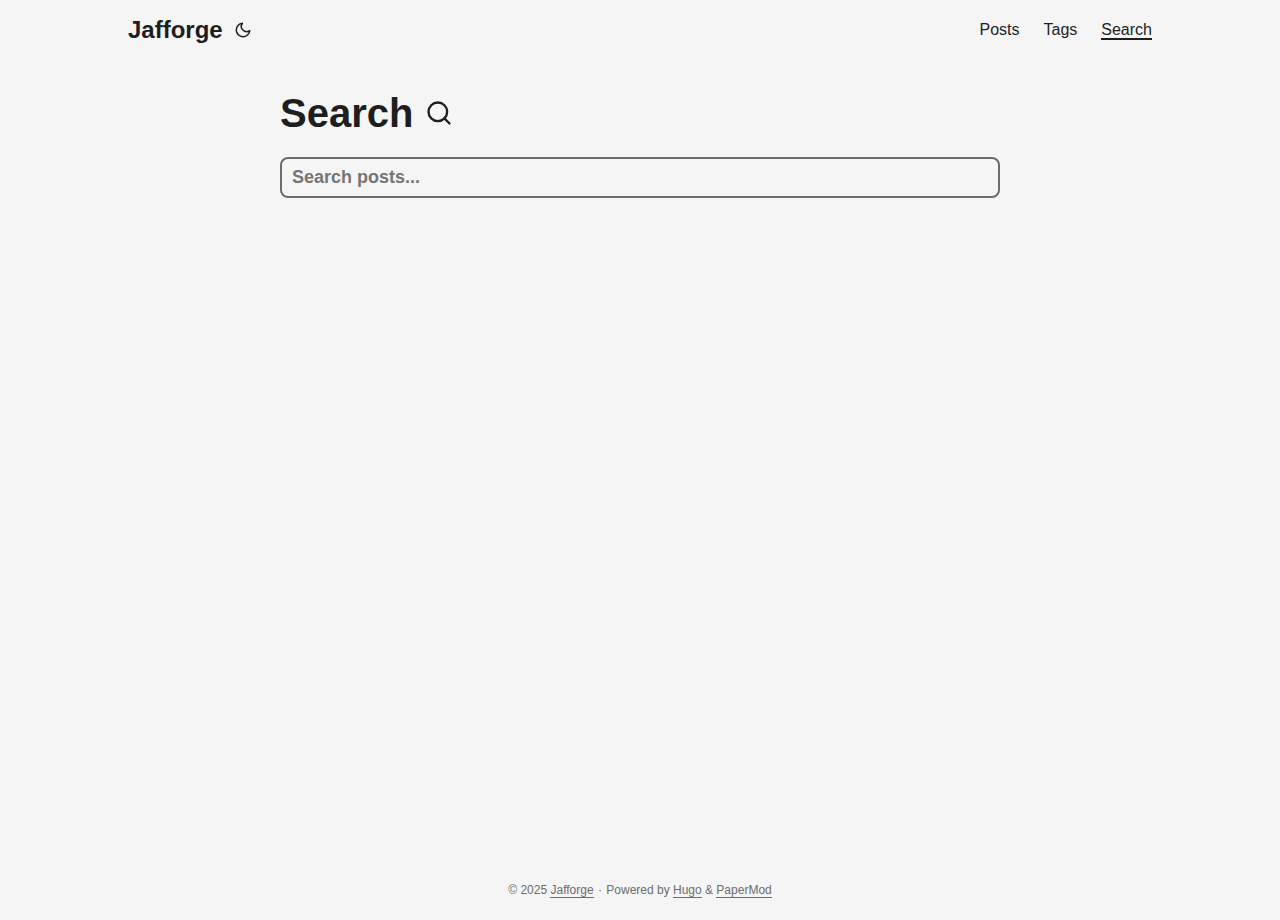
<file: search/index.html>
<!doctype html><html lang=en dir=auto><head><meta charset=utf-8><meta http-equiv=X-UA-Compatible content="IE=edge"><meta name=viewport content="width=device-width,initial-scale=1,shrink-to-fit=no"><meta name=robots content="index, follow"><title>Search | Jafforge</title>
<meta name=keywords content><meta name=description content="search"><meta name=author content><link rel=canonical href=https://jafforge.com/search/><link crossorigin=anonymous href=/assets/css/stylesheet.cec1366cbf1bd4728bfec253ed61f6a24e7956a151c6787908e7c1fea14f9be8.css integrity="sha256-zsE2bL8b1HKL/sJT7WH2ok55VqFRxnh5COfB/qFPm+g=" rel="preload stylesheet" as=style><link crossorigin=anonymous rel=preload as=fetch href=../index.json><script defer crossorigin=anonymous src=/assets/js/search.1ddcc3666d4452cf168d03d8d83b5c4c985c3c826f4c5124d7bcbe08880bb4e4.js integrity="sha256-HdzDZm1EUs8WjQPY2DtcTJhcPIJvTFEk17y+CIgLtOQ="></script><link rel=icon href=https://jafforge.com/favicon.ico><link rel=icon type=image/png sizes=16x16 href=https://jafforge.com/favicon-16x16.png><link rel=icon type=image/png sizes=32x32 href=https://jafforge.com/favicon-32x32.png><link rel=apple-touch-icon href=https://jafforge.com/apple-touch-icon.png><link rel=mask-icon href=https://jafforge.com/safari-pinned-tab.svg><meta name=theme-color content="#2e2e33"><meta name=msapplication-TileColor content="#2e2e33"><link rel=alternate hreflang=en href=https://jafforge.com/search/><noscript><style>#theme-toggle,.top-link{display:none}</style><style>@media(prefers-color-scheme:dark){:root{--theme:rgb(29, 30, 32);--entry:rgb(46, 46, 51);--primary:rgb(218, 218, 219);--secondary:rgb(155, 156, 157);--tertiary:rgb(65, 66, 68);--content:rgb(196, 196, 197);--code-block-bg:rgb(46, 46, 51);--code-bg:rgb(55, 56, 62);--border:rgb(51, 51, 51)}.list{background:var(--theme)}.list:not(.dark)::-webkit-scrollbar-track{background:0 0}.list:not(.dark)::-webkit-scrollbar-thumb{border-color:var(--theme)}}</style></noscript><meta property="og:url" content="https://jafforge.com/search/"><meta property="og:site_name" content="Jafforge"><meta property="og:title" content="Search"><meta property="og:description" content="search"><meta property="og:locale" content="en-us"><meta property="og:type" content="article"><meta name=twitter:card content="summary"><meta name=twitter:title content="Search"><meta name=twitter:description content="search"><script type=application/ld+json>{"@context":"https://schema.org","@type":"BreadcrumbList","itemListElement":[{"@type":"ListItem","position":1,"name":"Search","item":"https://jafforge.com/search/"}]}</script><script type=application/ld+json>{"@context":"https://schema.org","@type":"BlogPosting","headline":"Search","name":"Search","description":"search","keywords":[],"articleBody":"","wordCount":"0","inLanguage":"en","datePublished":"0001-01-01T00:00:00Z","dateModified":"0001-01-01T00:00:00Z","mainEntityOfPage":{"@type":"WebPage","@id":"https://jafforge.com/search/"},"publisher":{"@type":"Organization","name":"Jafforge","logo":{"@type":"ImageObject","url":"https://jafforge.com/favicon.ico"}}}</script></head><body class=list id=top><script>localStorage.getItem("pref-theme")==="dark"?document.body.classList.add("dark"):localStorage.getItem("pref-theme")==="light"?document.body.classList.remove("dark"):window.matchMedia("(prefers-color-scheme: dark)").matches&&document.body.classList.add("dark")</script><header class=header><nav class=nav><div class=logo><a href=https://jafforge.com/ accesskey=h title="Jafforge (Alt + H)">Jafforge</a><div class=logo-switches><button id=theme-toggle accesskey=t title="(Alt + T)" aria-label="Toggle theme"><svg id="moon" width="24" height="18" viewBox="0 0 24 24" fill="none" stroke="currentcolor" stroke-width="2" stroke-linecap="round" stroke-linejoin="round"><path d="M21 12.79A9 9 0 1111.21 3 7 7 0 0021 12.79z"/></svg><svg id="sun" width="24" height="18" viewBox="0 0 24 24" fill="none" stroke="currentcolor" stroke-width="2" stroke-linecap="round" stroke-linejoin="round"><circle cx="12" cy="12" r="5"/><line x1="12" y1="1" x2="12" y2="3"/><line x1="12" y1="21" x2="12" y2="23"/><line x1="4.22" y1="4.22" x2="5.64" y2="5.64"/><line x1="18.36" y1="18.36" x2="19.78" y2="19.78"/><line x1="1" y1="12" x2="3" y2="12"/><line x1="21" y1="12" x2="23" y2="12"/><line x1="4.22" y1="19.78" x2="5.64" y2="18.36"/><line x1="18.36" y1="5.64" x2="19.78" y2="4.22"/></svg></button></div></div><ul id=menu><li><a href=https://jafforge.com/posts/ title=Posts><span>Posts</span></a></li><li><a href=https://jafforge.com/tags/ title=Tags><span>Tags</span></a></li><li><a href=https://jafforge.com/search/ title="Search (Alt + /)" accesskey=/><span class=active>Search</span></a></li></ul></nav></header><main class=main><header class=page-header><h1>Search <svg width="28" height="28" viewBox="0 0 24 24" fill="none" stroke="currentcolor" stroke-width="2" stroke-linecap="round" stroke-linejoin="round"><circle cx="11" cy="11" r="8"/><line x1="21" y1="21" x2="16.65" y2="16.65"/></svg></h1><div class=post-meta></div></header><div id=searchbox><input id=searchInput autofocus placeholder="Search posts..." aria-label=search type=search autocomplete=off maxlength=64><ul id=searchResults aria-label="search results"></ul></div></main><footer class=footer><span>&copy; 2025 <a href=https://jafforge.com/>Jafforge</a></span> ·
<span>Powered by
<a href=https://gohugo.io/ rel="noopener noreferrer" target=_blank>Hugo</a> &
        <a href=https://github.com/adityatelange/hugo-PaperMod/ rel=noopener target=_blank>PaperMod</a></span></footer><a href=#top aria-label="go to top" title="Go to Top (Alt + G)" class=top-link id=top-link accesskey=g><svg viewBox="0 0 12 6" fill="currentcolor"><path d="M12 6H0l6-6z"/></svg>
</a><script>let menu=document.getElementById("menu");menu&&(menu.scrollLeft=localStorage.getItem("menu-scroll-position"),menu.onscroll=function(){localStorage.setItem("menu-scroll-position",menu.scrollLeft)}),document.querySelectorAll('a[href^="#"]').forEach(e=>{e.addEventListener("click",function(e){e.preventDefault();var t=this.getAttribute("href").substr(1);window.matchMedia("(prefers-reduced-motion: reduce)").matches?document.querySelector(`[id='${decodeURIComponent(t)}']`).scrollIntoView():document.querySelector(`[id='${decodeURIComponent(t)}']`).scrollIntoView({behavior:"smooth"}),t==="top"?history.replaceState(null,null," "):history.pushState(null,null,`#${t}`)})})</script><script>var mybutton=document.getElementById("top-link");window.onscroll=function(){document.body.scrollTop>800||document.documentElement.scrollTop>800?(mybutton.style.visibility="visible",mybutton.style.opacity="1"):(mybutton.style.visibility="hidden",mybutton.style.opacity="0")}</script><script>document.getElementById("theme-toggle").addEventListener("click",()=>{document.body.className.includes("dark")?(document.body.classList.remove("dark"),localStorage.setItem("pref-theme","light")):(document.body.classList.add("dark"),localStorage.setItem("pref-theme","dark"))})</script></body></html>
</file>
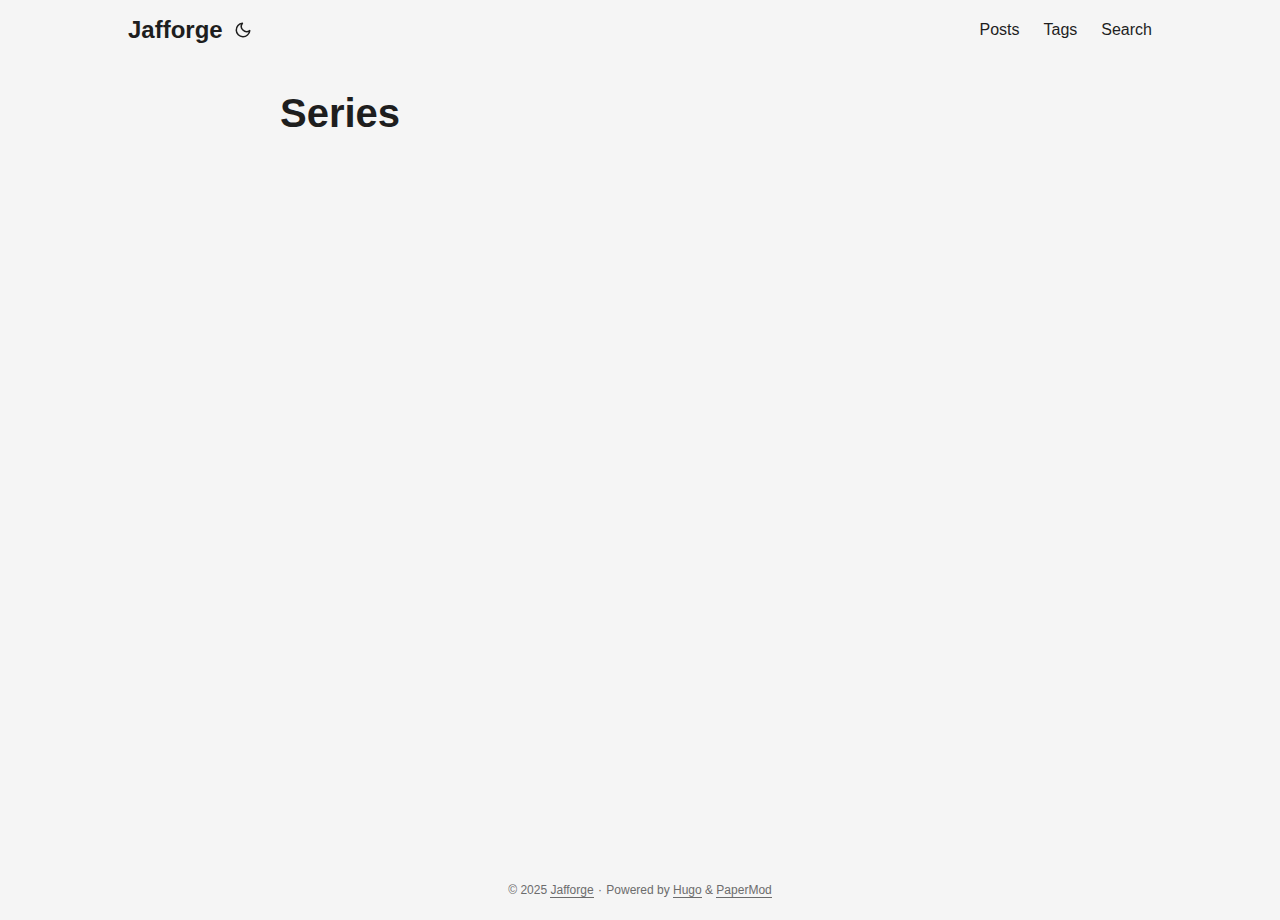
<file: series/index.html>
<!doctype html><html lang=en dir=auto><head><meta charset=utf-8><meta http-equiv=X-UA-Compatible content="IE=edge"><meta name=viewport content="width=device-width,initial-scale=1,shrink-to-fit=no"><meta name=robots content="index, follow"><title>Series | Jafforge</title>
<meta name=keywords content><meta name=description content><meta name=author content><link rel=canonical href=https://jafforge.com/series/><link crossorigin=anonymous href=/assets/css/stylesheet.cec1366cbf1bd4728bfec253ed61f6a24e7956a151c6787908e7c1fea14f9be8.css integrity="sha256-zsE2bL8b1HKL/sJT7WH2ok55VqFRxnh5COfB/qFPm+g=" rel="preload stylesheet" as=style><link rel=icon href=https://jafforge.com/favicon.ico><link rel=icon type=image/png sizes=16x16 href=https://jafforge.com/favicon-16x16.png><link rel=icon type=image/png sizes=32x32 href=https://jafforge.com/favicon-32x32.png><link rel=apple-touch-icon href=https://jafforge.com/apple-touch-icon.png><link rel=mask-icon href=https://jafforge.com/safari-pinned-tab.svg><meta name=theme-color content="#2e2e33"><meta name=msapplication-TileColor content="#2e2e33"><link rel=alternate type=application/rss+xml href=https://jafforge.com/series/index.xml><link rel=alternate hreflang=en href=https://jafforge.com/series/><noscript><style>#theme-toggle,.top-link{display:none}</style><style>@media(prefers-color-scheme:dark){:root{--theme:rgb(29, 30, 32);--entry:rgb(46, 46, 51);--primary:rgb(218, 218, 219);--secondary:rgb(155, 156, 157);--tertiary:rgb(65, 66, 68);--content:rgb(196, 196, 197);--code-block-bg:rgb(46, 46, 51);--code-bg:rgb(55, 56, 62);--border:rgb(51, 51, 51)}.list{background:var(--theme)}.list:not(.dark)::-webkit-scrollbar-track{background:0 0}.list:not(.dark)::-webkit-scrollbar-thumb{border-color:var(--theme)}}</style></noscript><meta property="og:url" content="https://jafforge.com/series/"><meta property="og:site_name" content="Jafforge"><meta property="og:title" content="Series"><meta property="og:locale" content="en-us"><meta property="og:type" content="website"><meta name=twitter:card content="summary"><meta name=twitter:title content="Series"><meta name=twitter:description content></head><body class=list id=top><script>localStorage.getItem("pref-theme")==="dark"?document.body.classList.add("dark"):localStorage.getItem("pref-theme")==="light"?document.body.classList.remove("dark"):window.matchMedia("(prefers-color-scheme: dark)").matches&&document.body.classList.add("dark")</script><header class=header><nav class=nav><div class=logo><a href=https://jafforge.com/ accesskey=h title="Jafforge (Alt + H)">Jafforge</a><div class=logo-switches><button id=theme-toggle accesskey=t title="(Alt + T)" aria-label="Toggle theme"><svg id="moon" width="24" height="18" viewBox="0 0 24 24" fill="none" stroke="currentcolor" stroke-width="2" stroke-linecap="round" stroke-linejoin="round"><path d="M21 12.79A9 9 0 1111.21 3 7 7 0 0021 12.79z"/></svg><svg id="sun" width="24" height="18" viewBox="0 0 24 24" fill="none" stroke="currentcolor" stroke-width="2" stroke-linecap="round" stroke-linejoin="round"><circle cx="12" cy="12" r="5"/><line x1="12" y1="1" x2="12" y2="3"/><line x1="12" y1="21" x2="12" y2="23"/><line x1="4.22" y1="4.22" x2="5.64" y2="5.64"/><line x1="18.36" y1="18.36" x2="19.78" y2="19.78"/><line x1="1" y1="12" x2="3" y2="12"/><line x1="21" y1="12" x2="23" y2="12"/><line x1="4.22" y1="19.78" x2="5.64" y2="18.36"/><line x1="18.36" y1="5.64" x2="19.78" y2="4.22"/></svg></button></div></div><ul id=menu><li><a href=https://jafforge.com/posts/ title=Posts><span>Posts</span></a></li><li><a href=https://jafforge.com/tags/ title=Tags><span>Tags</span></a></li><li><a href=https://jafforge.com/search/ title="Search (Alt + /)" accesskey=/><span>Search</span></a></li></ul></nav></header><main class=main><header class=page-header><h1>Series</h1></header><ul class=terms-tags></ul></main><footer class=footer><span>&copy; 2025 <a href=https://jafforge.com/>Jafforge</a></span> ·
<span>Powered by
<a href=https://gohugo.io/ rel="noopener noreferrer" target=_blank>Hugo</a> &
        <a href=https://github.com/adityatelange/hugo-PaperMod/ rel=noopener target=_blank>PaperMod</a></span></footer><a href=#top aria-label="go to top" title="Go to Top (Alt + G)" class=top-link id=top-link accesskey=g><svg viewBox="0 0 12 6" fill="currentcolor"><path d="M12 6H0l6-6z"/></svg>
</a><script>let menu=document.getElementById("menu");menu&&(menu.scrollLeft=localStorage.getItem("menu-scroll-position"),menu.onscroll=function(){localStorage.setItem("menu-scroll-position",menu.scrollLeft)}),document.querySelectorAll('a[href^="#"]').forEach(e=>{e.addEventListener("click",function(e){e.preventDefault();var t=this.getAttribute("href").substr(1);window.matchMedia("(prefers-reduced-motion: reduce)").matches?document.querySelector(`[id='${decodeURIComponent(t)}']`).scrollIntoView():document.querySelector(`[id='${decodeURIComponent(t)}']`).scrollIntoView({behavior:"smooth"}),t==="top"?history.replaceState(null,null," "):history.pushState(null,null,`#${t}`)})})</script><script>var mybutton=document.getElementById("top-link");window.onscroll=function(){document.body.scrollTop>800||document.documentElement.scrollTop>800?(mybutton.style.visibility="visible",mybutton.style.opacity="1"):(mybutton.style.visibility="hidden",mybutton.style.opacity="0")}</script><script>document.getElementById("theme-toggle").addEventListener("click",()=>{document.body.className.includes("dark")?(document.body.classList.remove("dark"),localStorage.setItem("pref-theme","light")):(document.body.classList.add("dark"),localStorage.setItem("pref-theme","dark"))})</script></body></html>
</file>
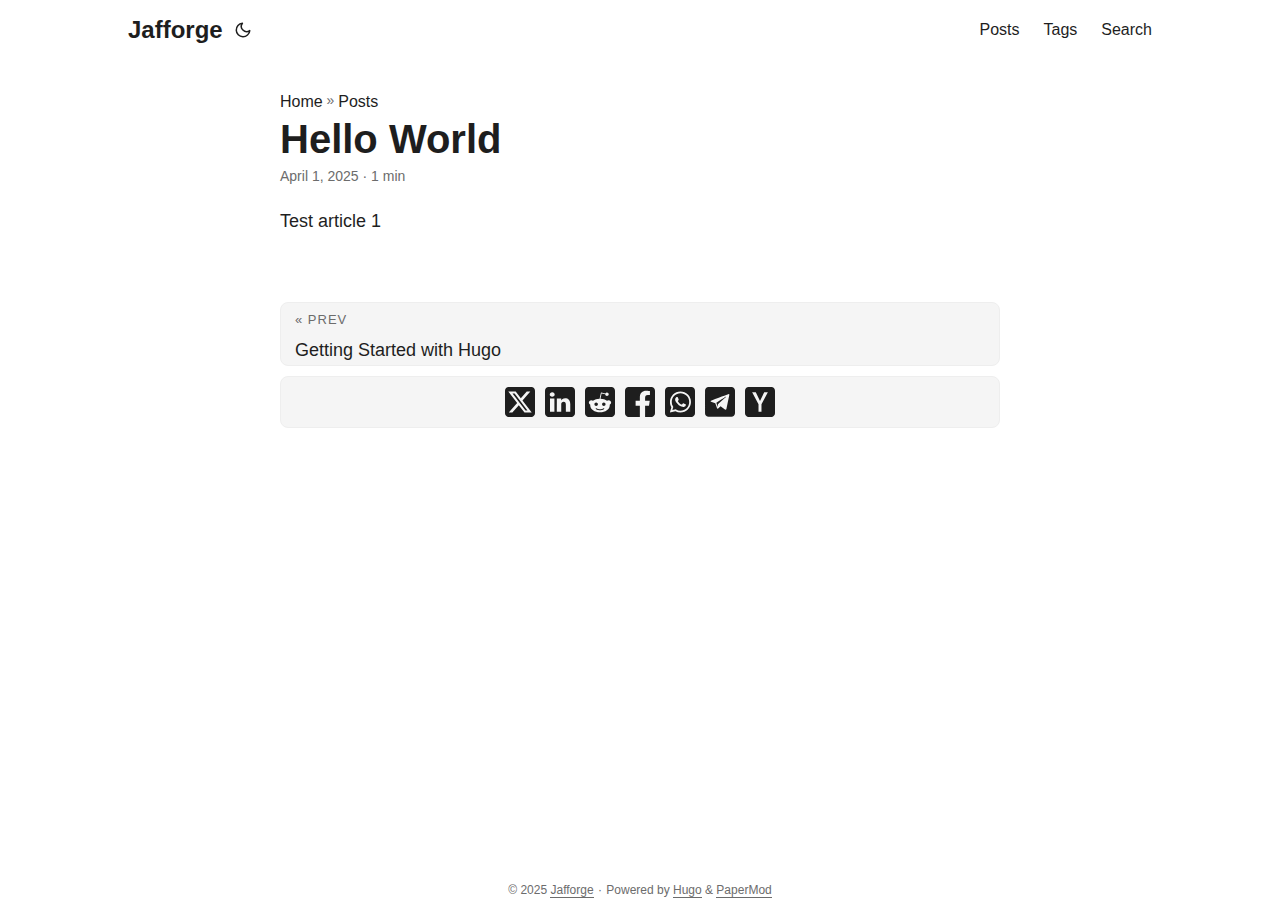
<file: posts/hello-world/index.html>
<!doctype html><html lang=en dir=auto><head><meta charset=utf-8><meta http-equiv=X-UA-Compatible content="IE=edge"><meta name=viewport content="width=device-width,initial-scale=1,shrink-to-fit=no"><meta name=robots content="index, follow"><title>Hello World | Jafforge</title>
<meta name=keywords content><meta name=description content="Test article 1"><meta name=author content><link rel=canonical href=https://jafforge.com/posts/hello-world/><link crossorigin=anonymous href=/assets/css/stylesheet.cec1366cbf1bd4728bfec253ed61f6a24e7956a151c6787908e7c1fea14f9be8.css integrity="sha256-zsE2bL8b1HKL/sJT7WH2ok55VqFRxnh5COfB/qFPm+g=" rel="preload stylesheet" as=style><link rel=icon href=https://jafforge.com/favicon.ico><link rel=icon type=image/png sizes=16x16 href=https://jafforge.com/favicon-16x16.png><link rel=icon type=image/png sizes=32x32 href=https://jafforge.com/favicon-32x32.png><link rel=apple-touch-icon href=https://jafforge.com/apple-touch-icon.png><link rel=mask-icon href=https://jafforge.com/safari-pinned-tab.svg><meta name=theme-color content="#2e2e33"><meta name=msapplication-TileColor content="#2e2e33"><link rel=alternate hreflang=en href=https://jafforge.com/posts/hello-world/><noscript><style>#theme-toggle,.top-link{display:none}</style><style>@media(prefers-color-scheme:dark){:root{--theme:rgb(29, 30, 32);--entry:rgb(46, 46, 51);--primary:rgb(218, 218, 219);--secondary:rgb(155, 156, 157);--tertiary:rgb(65, 66, 68);--content:rgb(196, 196, 197);--code-block-bg:rgb(46, 46, 51);--code-bg:rgb(55, 56, 62);--border:rgb(51, 51, 51)}.list{background:var(--theme)}.list:not(.dark)::-webkit-scrollbar-track{background:0 0}.list:not(.dark)::-webkit-scrollbar-thumb{border-color:var(--theme)}}</style></noscript><meta property="og:url" content="https://jafforge.com/posts/hello-world/"><meta property="og:site_name" content="Jafforge"><meta property="og:title" content="Hello World"><meta property="og:description" content="Test article 1"><meta property="og:locale" content="en-us"><meta property="og:type" content="article"><meta property="article:section" content="posts"><meta property="article:published_time" content="2025-04-01T20:02:01+02:00"><meta property="article:modified_time" content="2025-04-01T20:02:01+02:00"><meta name=twitter:card content="summary"><meta name=twitter:title content="Hello World"><meta name=twitter:description content="Test article 1"><script type=application/ld+json>{"@context":"https://schema.org","@type":"BreadcrumbList","itemListElement":[{"@type":"ListItem","position":1,"name":"Posts","item":"https://jafforge.com/posts/"},{"@type":"ListItem","position":2,"name":"Hello World","item":"https://jafforge.com/posts/hello-world/"}]}</script><script type=application/ld+json>{"@context":"https://schema.org","@type":"BlogPosting","headline":"Hello World","name":"Hello World","description":"Test article 1\n","keywords":[],"articleBody":"Test article 1\n","wordCount":"3","inLanguage":"en","datePublished":"2025-04-01T20:02:01+02:00","dateModified":"2025-04-01T20:02:01+02:00","mainEntityOfPage":{"@type":"WebPage","@id":"https://jafforge.com/posts/hello-world/"},"publisher":{"@type":"Organization","name":"Jafforge","logo":{"@type":"ImageObject","url":"https://jafforge.com/favicon.ico"}}}</script></head><body id=top><script>localStorage.getItem("pref-theme")==="dark"?document.body.classList.add("dark"):localStorage.getItem("pref-theme")==="light"?document.body.classList.remove("dark"):window.matchMedia("(prefers-color-scheme: dark)").matches&&document.body.classList.add("dark")</script><header class=header><nav class=nav><div class=logo><a href=https://jafforge.com/ accesskey=h title="Jafforge (Alt + H)">Jafforge</a><div class=logo-switches><button id=theme-toggle accesskey=t title="(Alt + T)" aria-label="Toggle theme"><svg id="moon" width="24" height="18" viewBox="0 0 24 24" fill="none" stroke="currentcolor" stroke-width="2" stroke-linecap="round" stroke-linejoin="round"><path d="M21 12.79A9 9 0 1111.21 3 7 7 0 0021 12.79z"/></svg><svg id="sun" width="24" height="18" viewBox="0 0 24 24" fill="none" stroke="currentcolor" stroke-width="2" stroke-linecap="round" stroke-linejoin="round"><circle cx="12" cy="12" r="5"/><line x1="12" y1="1" x2="12" y2="3"/><line x1="12" y1="21" x2="12" y2="23"/><line x1="4.22" y1="4.22" x2="5.64" y2="5.64"/><line x1="18.36" y1="18.36" x2="19.78" y2="19.78"/><line x1="1" y1="12" x2="3" y2="12"/><line x1="21" y1="12" x2="23" y2="12"/><line x1="4.22" y1="19.78" x2="5.64" y2="18.36"/><line x1="18.36" y1="5.64" x2="19.78" y2="4.22"/></svg></button></div></div><ul id=menu><li><a href=https://jafforge.com/posts/ title=Posts><span>Posts</span></a></li><li><a href=https://jafforge.com/tags/ title=Tags><span>Tags</span></a></li><li><a href=https://jafforge.com/search/ title="Search (Alt + /)" accesskey=/><span>Search</span></a></li></ul></nav></header><main class=main><article class=post-single><header class=post-header><div class=breadcrumbs><a href=https://jafforge.com/>Home</a>&nbsp;»&nbsp;<a href=https://jafforge.com/posts/>Posts</a></div><h1 class="post-title entry-hint-parent">Hello World</h1><div class=post-meta><span title='2025-04-01 20:02:01 +0200 +0200'>April 1, 2025</span>&nbsp;·&nbsp;1 min</div></header><div class=post-content><p>Test article 1</p></div><footer class=post-footer><ul class=post-tags></ul><nav class=paginav><a class=prev href=https://jafforge.com/posts/getting-started-with-hugo/><span class=title>« Prev</span><br><span>Getting Started with Hugo</span></a></nav><ul class=share-buttons><li><a target=_blank rel="noopener noreferrer" aria-label="share Hello World on x" href="https://x.com/intent/tweet/?text=Hello%20World&amp;url=https%3a%2f%2fjafforge.com%2fposts%2fhello-world%2f&amp;hashtags="><svg viewBox="0 0 512 512" height="30" width="30" fill="currentcolor"><path d="M512 62.554V449.446C512 483.97 483.97 512 449.446 512H62.554C28.03 512 0 483.97.0 449.446V62.554C0 28.03 28.029.0 62.554.0H449.446C483.971.0 512 28.03 512 62.554zM269.951 190.75 182.567 75.216H56L207.216 272.95 63.9 436.783h61.366L235.9 310.383l96.667 126.4H456L298.367 228.367l134-153.151H371.033zM127.633 110h36.468l219.38 290.065H349.5z"/></svg></a></li><li><a target=_blank rel="noopener noreferrer" aria-label="share Hello World on linkedin" href="https://www.linkedin.com/shareArticle?mini=true&amp;url=https%3a%2f%2fjafforge.com%2fposts%2fhello-world%2f&amp;title=Hello%20World&amp;summary=Hello%20World&amp;source=https%3a%2f%2fjafforge.com%2fposts%2fhello-world%2f"><svg viewBox="0 0 512 512" height="30" width="30" fill="currentcolor"><path d="M449.446.0C483.971.0 512 28.03 512 62.554v386.892C512 483.97 483.97 512 449.446 512H62.554c-34.524.0-62.554-28.03-62.554-62.554V62.554c0-34.524 28.029-62.554 62.554-62.554h386.892zM160.461 423.278V197.561h-75.04v225.717h75.04zm270.539.0V293.839c0-69.333-37.018-101.586-86.381-101.586-39.804.0-57.634 21.891-67.617 37.266v-31.958h-75.021c.995 21.181.0 225.717.0 225.717h75.02V297.222c0-6.748.486-13.492 2.474-18.315 5.414-13.475 17.767-27.434 38.494-27.434 27.135.0 38.007 20.707 38.007 51.037v120.768H431zM123.448 88.722C97.774 88.722 81 105.601 81 127.724c0 21.658 16.264 39.002 41.455 39.002h.484c26.165.0 42.452-17.344 42.452-39.002-.485-22.092-16.241-38.954-41.943-39.002z"/></svg></a></li><li><a target=_blank rel="noopener noreferrer" aria-label="share Hello World on reddit" href="https://reddit.com/submit?url=https%3a%2f%2fjafforge.com%2fposts%2fhello-world%2f&title=Hello%20World"><svg viewBox="0 0 512 512" height="30" width="30" fill="currentcolor"><path d="M449.446.0C483.971.0 512 28.03 512 62.554v386.892C512 483.97 483.97 512 449.446 512H62.554c-34.524.0-62.554-28.03-62.554-62.554V62.554c0-34.524 28.029-62.554 62.554-62.554h386.892zM446 265.638c0-22.964-18.616-41.58-41.58-41.58-11.211.0-21.361 4.457-28.841 11.666-28.424-20.508-67.586-33.757-111.204-35.278l18.941-89.121 61.884 13.157c.756 15.734 13.642 28.29 29.56 28.29 16.407.0 29.706-13.299 29.706-29.701.0-16.403-13.299-29.702-29.706-29.702-11.666.0-21.657 6.792-26.515 16.578l-69.105-14.69c-1.922-.418-3.939-.042-5.585 1.036-1.658 1.073-2.811 2.761-3.224 4.686l-21.152 99.438c-44.258 1.228-84.046 14.494-112.837 35.232-7.468-7.164-17.589-11.591-28.757-11.591-22.965.0-41.585 18.616-41.585 41.58.0 16.896 10.095 31.41 24.568 37.918-.639 4.135-.99 8.328-.99 12.576.0 63.977 74.469 115.836 166.33 115.836s166.334-51.859 166.334-115.836c0-4.218-.347-8.387-.977-12.493 14.564-6.47 24.735-21.034 24.735-38.001zM326.526 373.831c-20.27 20.241-59.115 21.816-70.534 21.816-11.428.0-50.277-1.575-70.522-21.82-3.007-3.008-3.007-7.882.0-10.889 3.003-2.999 7.882-3.003 10.885.0 12.777 12.781 40.11 17.317 59.637 17.317 19.522.0 46.86-4.536 59.657-17.321 3.016-2.999 7.886-2.995 10.885.008 3.008 3.011 3.003 7.882-.008 10.889zm-5.23-48.781c-16.373.0-29.701-13.324-29.701-29.698.0-16.381 13.328-29.714 29.701-29.714 16.378.0 29.706 13.333 29.706 29.714.0 16.374-13.328 29.698-29.706 29.698zM160.91 295.348c0-16.381 13.328-29.71 29.714-29.71 16.369.0 29.689 13.329 29.689 29.71.0 16.373-13.32 29.693-29.689 29.693-16.386.0-29.714-13.32-29.714-29.693z"/></svg></a></li><li><a target=_blank rel="noopener noreferrer" aria-label="share Hello World on facebook" href="https://facebook.com/sharer/sharer.php?u=https%3a%2f%2fjafforge.com%2fposts%2fhello-world%2f"><svg viewBox="0 0 512 512" height="30" width="30" fill="currentcolor"><path d="M449.446.0C483.971.0 512 28.03 512 62.554v386.892C512 483.97 483.97 512 449.446 512H342.978V319.085h66.6l12.672-82.621h-79.272v-53.617c0-22.603 11.073-44.636 46.58-44.636H425.6v-70.34s-32.71-5.582-63.982-5.582c-65.288.0-107.96 39.569-107.96 111.204v62.971h-72.573v82.621h72.573V512h-191.104c-34.524.0-62.554-28.03-62.554-62.554V62.554c0-34.524 28.029-62.554 62.554-62.554h386.892z"/></svg></a></li><li><a target=_blank rel="noopener noreferrer" aria-label="share Hello World on whatsapp" href="https://api.whatsapp.com/send?text=Hello%20World%20-%20https%3a%2f%2fjafforge.com%2fposts%2fhello-world%2f"><svg viewBox="0 0 512 512" height="30" width="30" fill="currentcolor"><path d="M449.446.0C483.971.0 512 28.03 512 62.554v386.892C512 483.97 483.97 512 449.446 512H62.554c-34.524.0-62.554-28.03-62.554-62.554V62.554c0-34.524 28.029-62.554 62.554-62.554h386.892zm-58.673 127.703c-33.842-33.881-78.847-52.548-126.798-52.568-98.799.0-179.21 80.405-179.249 179.234-.013 31.593 8.241 62.428 23.927 89.612l-25.429 92.884 95.021-24.925c26.181 14.28 55.659 21.807 85.658 21.816h.074c98.789.0 179.206-80.413 179.247-179.243.018-47.895-18.61-92.93-52.451-126.81zM263.976 403.485h-.06c-26.734-.01-52.954-7.193-75.828-20.767l-5.441-3.229-56.386 14.792 15.05-54.977-3.542-5.637c-14.913-23.72-22.791-51.136-22.779-79.287.033-82.142 66.867-148.971 149.046-148.971 39.793.014 77.199 15.531 105.329 43.692 28.128 28.16 43.609 65.592 43.594 105.4-.034 82.149-66.866 148.983-148.983 148.984zm81.721-111.581c-4.479-2.242-26.499-13.075-30.604-14.571-4.105-1.495-7.091-2.241-10.077 2.241-2.986 4.483-11.569 14.572-14.182 17.562-2.612 2.988-5.225 3.364-9.703 1.12-4.479-2.241-18.91-6.97-36.017-22.23C231.8 264.15 222.81 249.484 220.198 245s-.279-6.908 1.963-9.14c2.016-2.007 4.48-5.232 6.719-7.847 2.24-2.615 2.986-4.484 4.479-7.472 1.493-2.99.747-5.604-.374-7.846-1.119-2.241-10.077-24.288-13.809-33.256-3.635-8.733-7.327-7.55-10.077-7.688-2.609-.13-5.598-.158-8.583-.158-2.986.0-7.839 1.121-11.944 5.604-4.105 4.484-15.675 15.32-15.675 37.364.0 22.046 16.048 43.342 18.287 46.332 2.24 2.99 31.582 48.227 76.511 67.627 10.685 4.615 19.028 7.371 25.533 9.434 10.728 3.41 20.492 2.929 28.209 1.775 8.605-1.285 26.499-10.833 30.231-21.295 3.732-10.464 3.732-19.431 2.612-21.298-1.119-1.869-4.105-2.99-8.583-5.232z"/></svg></a></li><li><a target=_blank rel="noopener noreferrer" aria-label="share Hello World on telegram" href="https://telegram.me/share/url?text=Hello%20World&amp;url=https%3a%2f%2fjafforge.com%2fposts%2fhello-world%2f"><svg viewBox="2 2 28 28" height="30" width="30" fill="currentcolor"><path d="M26.49 29.86H5.5a3.37 3.37.0 01-2.47-1 3.35 3.35.0 01-1-2.47V5.48A3.36 3.36.0 013 3 3.37 3.37.0 015.5 2h21A3.38 3.38.0 0129 3a3.36 3.36.0 011 2.46V26.37a3.35 3.35.0 01-1 2.47 3.38 3.38.0 01-2.51 1.02zm-5.38-6.71a.79.79.0 00.85-.66L24.73 9.24a.55.55.0 00-.18-.46.62.62.0 00-.41-.17q-.08.0-16.53 6.11a.59.59.0 00-.41.59.57.57.0 00.43.52l4 1.24 1.61 4.83a.62.62.0 00.63.43.56.56.0 00.4-.17L16.54 20l4.09 3A.9.9.0 0021.11 23.15zM13.8 20.71l-1.21-4q8.72-5.55 8.78-5.55c.15.0.23.0.23.16a.18.18.0 010 .06s-2.51 2.3-7.52 6.8z"/></svg></a></li><li><a target=_blank rel="noopener noreferrer" aria-label="share Hello World on ycombinator" href="https://news.ycombinator.com/submitlink?t=Hello%20World&u=https%3a%2f%2fjafforge.com%2fposts%2fhello-world%2f"><svg width="30" height="30" viewBox="0 0 512 512" fill="currentcolor" xmlns:inkscape="http://www.inkscape.org/namespaces/inkscape"><path d="M449.446.0C483.971.0 512 28.03 512 62.554V449.446C512 483.97 483.97 512 449.446 512H62.554C28.03 512 0 483.97.0 449.446V62.554C0 28.03 28.029.0 62.554.0H449.446zM183.8767 87.9921h-62.034L230.6673 292.4508V424.0079h50.6655V292.4508L390.1575 87.9921H328.1233L256 238.2489z"/></svg></a></li></ul></footer></article></main><footer class=footer><span>&copy; 2025 <a href=https://jafforge.com/>Jafforge</a></span> ·
<span>Powered by
<a href=https://gohugo.io/ rel="noopener noreferrer" target=_blank>Hugo</a> &
        <a href=https://github.com/adityatelange/hugo-PaperMod/ rel=noopener target=_blank>PaperMod</a></span></footer><a href=#top aria-label="go to top" title="Go to Top (Alt + G)" class=top-link id=top-link accesskey=g><svg viewBox="0 0 12 6" fill="currentcolor"><path d="M12 6H0l6-6z"/></svg>
</a><script>let menu=document.getElementById("menu");menu&&(menu.scrollLeft=localStorage.getItem("menu-scroll-position"),menu.onscroll=function(){localStorage.setItem("menu-scroll-position",menu.scrollLeft)}),document.querySelectorAll('a[href^="#"]').forEach(e=>{e.addEventListener("click",function(e){e.preventDefault();var t=this.getAttribute("href").substr(1);window.matchMedia("(prefers-reduced-motion: reduce)").matches?document.querySelector(`[id='${decodeURIComponent(t)}']`).scrollIntoView():document.querySelector(`[id='${decodeURIComponent(t)}']`).scrollIntoView({behavior:"smooth"}),t==="top"?history.replaceState(null,null," "):history.pushState(null,null,`#${t}`)})})</script><script>var mybutton=document.getElementById("top-link");window.onscroll=function(){document.body.scrollTop>800||document.documentElement.scrollTop>800?(mybutton.style.visibility="visible",mybutton.style.opacity="1"):(mybutton.style.visibility="hidden",mybutton.style.opacity="0")}</script><script>document.getElementById("theme-toggle").addEventListener("click",()=>{document.body.className.includes("dark")?(document.body.classList.remove("dark"),localStorage.setItem("pref-theme","light")):(document.body.classList.add("dark"),localStorage.setItem("pref-theme","dark"))})</script><script>document.querySelectorAll("pre > code").forEach(e=>{const n=e.parentNode.parentNode,t=document.createElement("button");t.classList.add("copy-code"),t.innerHTML="copy";function s(){t.innerHTML="copied!",setTimeout(()=>{t.innerHTML="copy"},2e3)}t.addEventListener("click",t=>{if("clipboard"in navigator){navigator.clipboard.writeText(e.textContent),s();return}const n=document.createRange();n.selectNodeContents(e);const o=window.getSelection();o.removeAllRanges(),o.addRange(n);try{document.execCommand("copy"),s()}catch{}o.removeRange(n)}),n.classList.contains("highlight")?n.appendChild(t):n.parentNode.firstChild==n||(e.parentNode.parentNode.parentNode.parentNode.parentNode.nodeName=="TABLE"?e.parentNode.parentNode.parentNode.parentNode.parentNode.appendChild(t):e.parentNode.appendChild(t))})</script></body></html>
</file>
